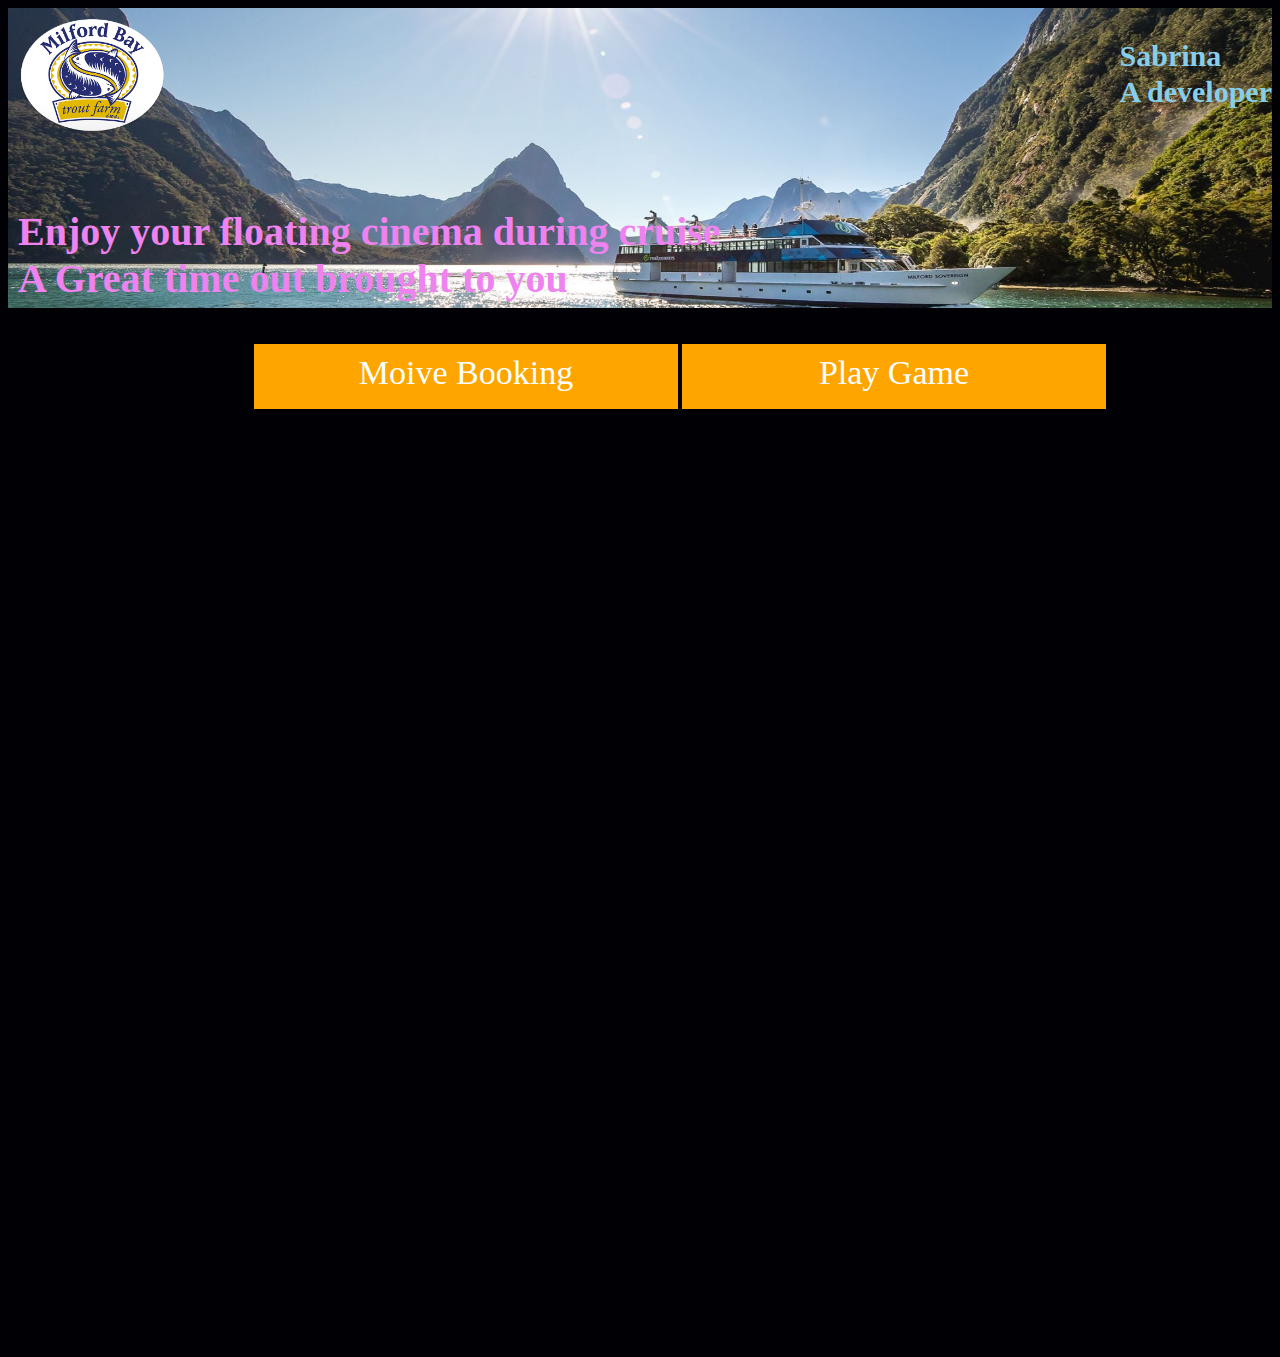
<file: index.html>
<!DOCTYPE html>
<html>
<head>
<meta charset="utf-8">
<title>project2</title>
<link rel="stylesheet" type="text/css" href="css/style.css">
<script src="https://ajax.googleapis.com/ajax/libs/jquery/3.2.1/jquery.min.js"></script>
</head>
<body>
<div id="containter"><div id="img1">
<img src="img/img3.jpg".jpg" alt="" />
</div>
<div id="img2"><img src="img/img4.jpg" alt="" /></div>
<div id="img3"><img src="img/img5.jpg" alt="" /></div>
<figure>Enjoy your floating cinema during cruise</br>
A Great time out brought to you</figure>
<div id="milford"><img src="img/img1.png" alt=""/></div>
<p id="me">Sabrina<br />A developer<br />
 
</div>
<div class="btn">

<ul>
<li id = "book">Moive Booking</li>
<div id = "lst">
    <a href="florence.html">Florence</a><br/>
    <a href="ronald.html">Ronald</a>
    </div>
<li><a href="game1/game.html">Play Game</a></li>

</ul>
</div>
<canvas id="c" z-index:2 width="300" height="300"></canvas>
<script type="text/javascript">
        $(function(){
			$("#book").click(function(){
			$("#lst").slideToggle(100);
			});
		});
var c,
	ctx,
	w,
	h,
	cx,
	cy,
	branches,
	startHue,
	tick;

function rand( min, max ) {
	return Math.random() * ( max - min ) + min;
}

function randInt( min, max ) {
	return Math.floor( min + Math.random() * ( max - min + 1 ) );
};

function Branch( hue, x, y, angle, vel ) {
	var move = 15;
	this.x = x + rand( -move, move );
	this.y = y + rand( -move, move );
	this.points = [];
	this.angle = angle != undefined ? angle : rand( 0, Math.PI * 1 );
	this.vel = vel != undefined ? vel : rand( -4, 4 );
	this.spread = 0;
	this.tick = 0;
	this.hue = hue != undefined ? hue : 200;
	this.life = 1;
	this.decay = 0.0015;
	this.dead = false;
	
	this.points.push({
		x: this.x,
		y: this.y
	});
}

Branch.prototype.step = function( i ) {
	this.life -= this.decay;
	if( this.life <= 0 ) {
		this.dead = true;	
	}
	
	if( !this.dead ) {
		var lastPoint = this.points[ this.points.length - 1 ];
		this.points.push({
			x: lastPoint.x + Math.cos( this.angle ) * this.vel,
			y: lastPoint.y + Math.sin( this.angle ) * this.vel
		});
		this.angle += rand( -this.spread, this.spread );
		this.vel *= 0.99;
		this.spread = this.vel * 0.04;
		this.tick++;
		this.hue += 0.3;
	} else {
		branches.splice( i, 1 );
	}
};

Branch.prototype.draw = function() {
	if( !this.points.length || this.dead ) {
		return false;
	}
	
	var length = this.points.length,
		i = length - 1,
		point = this.points[ i ],
		lastPoint = this.points[ i - randInt( 5, 100 ) ];
		//jitter = 8;
	if( lastPoint ) {
		var jitter = 2 + this.life * 6;
		ctx.beginPath();
		ctx.moveTo( lastPoint.x, lastPoint.y );
		ctx.lineTo( point.x + rand( -jitter, jitter ), point.y + rand( -jitter, jitter ) );
		ctx.lineWidth = 1;
		var alpha = this.life * 0.075;
		ctx.strokeStyle = 'hsla(' + ( this.hue + rand( -10, 10 ) ) + ', 70%, 40%, ' + alpha + ')';
		ctx.stroke();
	}
}

function init() {
	c = document.getElementById( 'c' );
	ctx = c.getContext( '2d' );
	startHue = 220;
	branches = [];
	reset();
	loop();
}

function reset() {
	w = window.innerWidth;
	h = window.innerHeight;
	cx = w / 2;
	cy = h / 2;
	branches.length = 0;
	c.width = w;
	c.height = h;
	tick = 0;
	
	
	for( var i = 0; i < 500; i++ ) {		
		branches.push( new Branch( startHue, cx, cy) );
	}
}

function step() {
	var i = branches.length;
	while( i-- ) { branches[ i ].step( i ) }
	tick++;
}

function draw() {
	var i = branches.length;
	if( tick < 450 ) {
		ctx.save();
		ctx.globalCompositeOperation = 'lighter';
		ctx.globalAlpha = 0.002;
		ctx.translate( cx, cy );
		var scale = 1 + tick * 0.00025 ;
		ctx.scale( scale, scale );
		ctx.translate( -cx, -cy );
		ctx.drawImage( c, rand( -150, 150 ), rand( -150, 150 ) );
		ctx.restore();
	}
	
	ctx.globalCompositeOperation = 'lighter';
		while( i-- ) { branches[ i ].draw() }
}

function loop() {
	requestAnimationFrame( loop );
	step();
	draw();
	step();
	draw();
}

window.addEventListener( 'resize', reset );
window.addEventListener( 'click', function() {
	startHue += 60;
	reset();
});

init();
      
		
    </script>


</body>
</html>
</file>
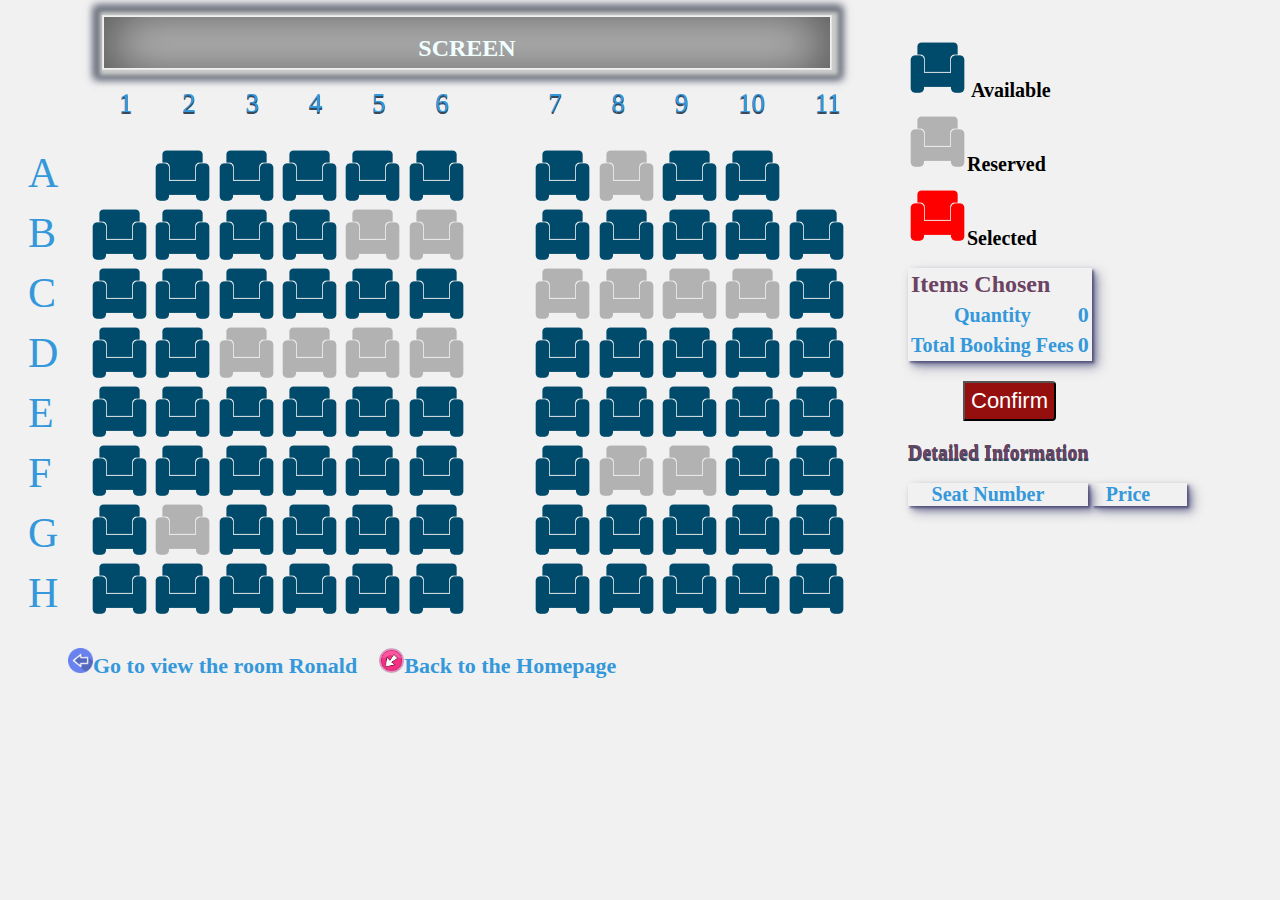
<file: florence.html>
<!DOCTYPE html>
<html>
<meta name="viewport" content="width=device-width, initial-scale=1" />
<script src="https://ajax.googleapis.com/ajax/libs/jquery/3.2.1/jquery.min.js"></script>
<script src="https://ajax.aspnetcdn.com/ajax/jQuery/jquery-3.2.1.min.js"></script>
<link rel="stylesheet" type="text/css" href="stylesheet.css">
    <body>
	<div style="width:1250px;">
	<div style="width:50px; height:416px;float:left;">
	<span id="row">A B C D E F G H</span>
    </div>
	<div style="width:830px;float:left;">
    <h2>SCREEN</h2>
    <span id="col">1 2 3 4 5 6&nbsp;&nbsp;7 8 9 10 11</span>
   	<div class="pic" style="vertical-align:top;"></div>  
   	<span style="margin:10px"><a href="ronald.html"><img style="width:25px" src="img/back.png" alt=""/>Go to view the room Ronald</a>&nbsp;&nbsp;</span>
    <span><a href="index.html"><img style="width:25px" src="img/back2.png" alt=""/>Back to the Homepage</a></span>	
	</div>
	<div style="width:280px;margin:20px;float:left;height:528px">
	<span id="description" style="vertical-align:top;">
    <img style="pointer-events: none;" src="img/seat.png" alt=""/> <span class="des">Available</span><br/>
    <img style="filter:grayscale(100%) invert(88%); pointer-events: none;" src="img/seat.png" alt=""/><span class="des">Reserved</span><br/>
    <img style="filter: invert(100%) saturate(15); pointer-events: none;" src="img/seat.png" alt=""/><span class="des">Selected</span><br/>
    </span>  
	<br/>
    <table class="info" style="height:90px;vertical-align:top;">   
    <tr>
	<th style="text-align:left;color:#6c4363;font-size:24px">Items Chosen</th>
	</tr>
	<tr>
    <th>Quantity</th>
    <td id="Q">0</td>    
    </tr>    
    <th>Total Booking Fees</th>
    <td id="S1">0</td>    
    </tr>
    </table>
    <input id="btn" type="button" value="Confirm" style="height:40px;vertical-align:top;"/>    
    <div  style="width:280px;vertical-align:top;position:relative;">    
	<span id="subtitle">Detailed Information</span> 
	<div  style="width:180px;display:inline-block;">	 
    <ul class="info basic">      
    <li id="info1">Seat Number</li>    
    </ul> 	
	</div>
	<div style="width:95px;display:inline-block;">
    <ul class="info count" >    
    <li id="info2">Price</li>     
    </ul>	
	</div>
	</div>
	</div>	
	<div style="clear:both;"></div>
	</div>      
    
    <script type="text/javascript">
        function Seat(index,num,type,price){
        this.index = index;
        this.num = num;
        this.type =type;
        this.price = price;}
        
   		var seat = [];
   		var xmlhttp;

   		if (window.XMLHttpRequest) {// code for IE7+, Firefox, Chrome, Opera, Safari
	  	xmlhttp=new XMLHttpRequest();
		}
		else {// code for IE6, IE5	
	  	xmlhttp=new ActiveXObject("Microsoft.XMLHTTP");
		}
		xmlhttp.open("GET","florence.xml",false);
		xmlhttp.send();
		xmlDoc=xmlhttp.responseXML;
		var x=xmlDoc.getElementsByTagName("Seat");

		var sIndex=0;
		var sNum='';
		var sType='';
		var sPrice=0;
		
		for(i=0;i<x.length;i++){
			sIndex=x[i].getElementsByTagName("index")[0].childNodes[0].nodeValue;
			sNum=x[i].getElementsByTagName("number")[0].childNodes[0].nodeValue;
			sType=x[i].getElementsByTagName("type")[0].childNodes[0].nodeValue;
			sPrice=x[i].getElementsByTagName("price")[0].childNodes[0].nodeValue;			
			var s = new Seat(sIndex,sNum,sType,sPrice);
			seat[i]=s;
		}
        
        var m =$(".pic")[0];
        
            for(i=0;i<seat.length;i++)
            { 
                var s = document.createElement("img");
                s.setAttribute("class",seat[i].type);
                s.setAttribute("index",seat[i].index);
                s.setAttribute("snum",seat[i].num);	
                s.setAttribute("cost",seat[i].price);
                s.src="img/seat.png";	
                m.appendChild(s);
            }  
		var N=[];
		var Nh=[];
        	
            $('.available').click(function(){
            	if($(this).hasClass("Reserved")){
            		alert("This seat has been reserved! Please choose another one.");
            		return;
            	}            	
            	if($(this).attr("class")=="available") $(this).removeClass().addClass("select");
            	else $(this).removeClass().addClass("available");            	
				
				var l =$(".select");
				
				$("#Q").html(l.length); 
					
				var LI1= document.createElement("li");
						  LI1.innerHTML =$(this).attr("snum");
						  LI1.setAttribute("name",$(this).attr("snum"));
						  
				var LI2= document.createElement("li");
						  LI2.innerHTML="$" + $(this).attr("cost");
						  LI2.setAttribute("name",$(this).attr("snum"));				
				
					N.push(parseInt($(this).attr("cost")));
					Nh.push(($(LI1).html().toString()));
					var sum=0;
					if(l.length==0) {
						sum=0;
						N.length=0;
						Nh.length=0;
						$("li[name="+$(this).attr("snum")+"]").remove();}
					
					else if($(this).attr("class")=="select"){
						$("#info1").after(LI1);	
						$("#info2").after(LI2);	
						
						sum =N.reduce(function(x,y){return x+y;});					
						
						}
					else if($(this).attr("class")=="available"){
						var u = Nh.indexOf(($(this).attr("snum")).toString());
						N.pop();Nh.pop();
						N.splice(u,1);Nh.splice(u,1);
						$("li[name="+$(this).attr("snum")+"]").remove();
						sum =N.reduce(function(x,y){return x+y;});}
						
			$("#S1").html("&nbsp;$"+sum);		
                                                    });	
			$("#btn").click(function(){
			if($("#Q").html()==0) alert("You haven't chosen any seat yet.");
			else{
			var c =confirm("Are you sure you want to make this booking and pay for it?");
			if(c==true) {
						alert("Payment received.You have booked tickets successfully.Thank you.");	
						$("#info1").siblings().remove();
						$("#info2").siblings().remove();
						sum=0;
						N.length=0;
						Nh.length=0;
						$("#S1").html(0);
						$("#Q").html(0);						
						$(".select").removeClass().addClass("Reserved");
						}
			else alert("You have cancelled this booking.");	}
									});
													
			$(document).on("click",".Reserved",function () {
				alert("This seat has been reserved! Please choose another one.");
			});
            
    </script>
    </body>
</html>
</file>
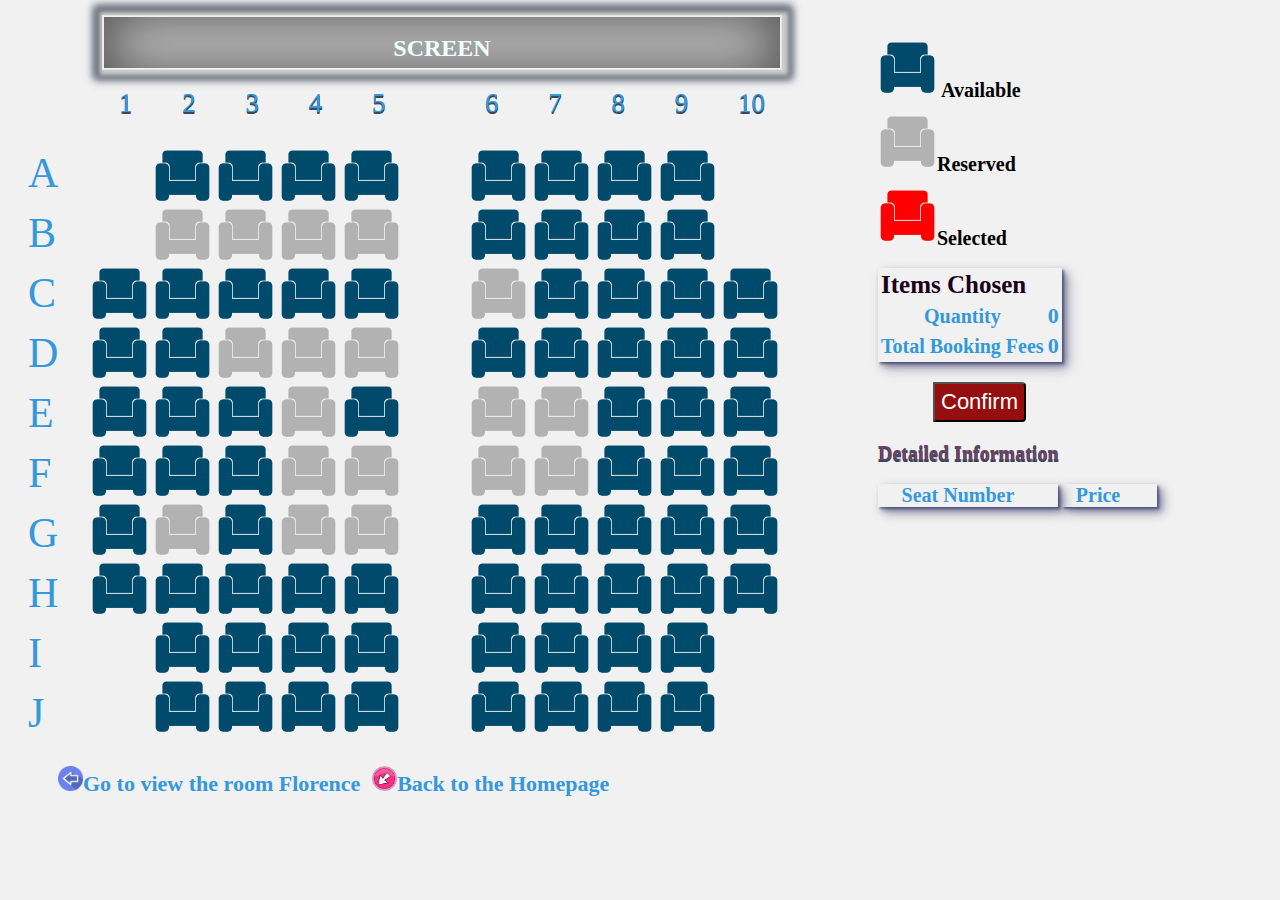
<file: ronald.html>
<!DOCTYPE html>
<html>
<meta name="viewport" content="width=device-width, initial-scale=1" />
<script src="https://ajax.googleapis.com/ajax/libs/jquery/3.2.1/jquery.min.js"></script>
<link rel="stylesheet" type="text/css" href="stylesheet2.css">
<body>
	<div style="width:1235px;">
	<div style="width:50px; height:520px;float:left;">
	<span id="row">A B C D E F G H I J</span>
    </div>
    <div style="width:800px;height=910px;float:left;">
	<h2>SCREEN</h2>
	<span id="col">1 2 3 4 5&nbsp;&nbsp;6 7 8 9 10</span>
	
	<div class="pic" style="vertical-align:top;"></div>
	<span><a href="florence.html"><img style="width:25px" src="img/back.png" alt=""/>Go to view the room Florence</a>&nbsp;&nbsp;</span>
    <span><a href="index.html"><img style="width:25px" src="img/back2.png" alt=""/>Back to the Homepage</a></span>
	</div>

	<div style="width:300px;margin:20px;float:left;height:488px">
	<span id="description" style="vertical-align:top;">
    <img style="pointer-events: none;" src="img/seat.png" alt=""/> <span class="des">Available</span><br/>
    <img style="filter:grayscale(100%) invert(88%); pointer-events: none;" src="img/seat.png" alt=""/><span class="des">Reserved</span><br/>
    <img style="filter: invert(100%) saturate(15); pointer-events: none;" src="img/seat.png" alt=""/><span class="des">Selected</span><br/>
    </span>   
	<br/>
    <table class="info" style="height:90px;vertical-align:top;">   
    <tr>
	<th style="text-align:left;color:#1a001a;font-size:25px">Items Chosen</th>
	</tr>
	<tr>
    <th>Quantity</th>
    <td id="Q">0</td>    
    </tr>    
    <th>Total Booking Fees</th>
    <td id="S1">0</td>    
    </tr>
    </table>
    <input id="btn" type="button" value="Confirm" style="height:40px;vertical-align:top;"/>    
    <div  style="width:280px;vertical-align:top;position:relative;">
	<div  style="width:180px; display:inline-block;">
	<span id="subtitle">Detailed Information</span>
    <ul class="info basic">    
    <li id="info1">Seat Number</li>    
    </ul>
	</div>
	<div style="width:95px;display:inline-block;">
    <ul class="info count" >    
    <li id="info2">Price</li>     
    </ul>	
	</div>
	</div>
	</div>
	
	<div style="clear:both;"></div>
	</div> 

<script>
		function Seat(index,num,type,price){
        this.index = index;
        this.num = num;
        this.type =type;
        this.price = price;}
   		var seat = [];
   		var xmlhttp;

   		if (window.XMLHttpRequest) {// code for IE7+, Firefox, Chrome, Opera, Safari
	  	xmlhttp=new XMLHttpRequest();
		}
		else {// code for IE6, IE5	
	  	xmlhttp=new ActiveXObject("Microsoft.XMLHTTP");
		}
		xmlhttp.open("GET","ronald.xml",false);
		xmlhttp.send();
		xmlDoc=xmlhttp.responseXML;
		var x=xmlDoc.getElementsByTagName("Seat");

		var sIndex=0;
		var sNum='';
		var sType='';
		var sPrice=0;
		
		for(i=0;i<x.length;i++){
			sIndex=x[i].getElementsByTagName("index")[0].childNodes[0].nodeValue;
			sNum=x[i].getElementsByTagName("number")[0].childNodes[0].nodeValue;
			sType=x[i].getElementsByTagName("type")[0].childNodes[0].nodeValue;
			sPrice=x[i].getElementsByTagName("price")[0].childNodes[0].nodeValue;			
			var s = new Seat(sIndex,sNum,sType,sPrice);
			seat[i]=s;
		}
  
	var m =$(".pic")[0];
	
		for(i=0;i<seat.length;i++)
            { 
                var s = document.createElement("img");
                s.setAttribute("class",seat[i].type);
                s.setAttribute("index",seat[i].index);
                s.setAttribute("snum",seat[i].num);	
                s.setAttribute("cost",seat[i].price);
                s.src="img/seat.png";
                m.appendChild(s);
            }  
            var N=[];
		var Nh=[];
        	
            $('.available').click(function(){
            	if($(this).hasClass("Reserved")){
            		alert("This seat has been reserved! Please choose another one.");
            		return;
            	}            	
            	if($(this).attr("class")=="available") $(this).removeClass().addClass("select");
            	else $(this).removeClass().addClass("available");            	
				var l =$(".select");
				
				$("#Q").html(l.length); 
					
				var LI1= document.createElement("li");
						  LI1.innerHTML =$(this).attr("snum");
						  LI1.setAttribute("name",$(this).attr("snum"));
						  
				var LI2= document.createElement("li");
						  LI2.innerHTML="$" + $(this).attr("cost");
						  LI2.setAttribute("name",$(this).attr("snum"));				
				
					N.push(parseInt($(this).attr("cost")));
					Nh.push(($(LI1).html().toString()));
					var sum=0;
					if(l.length==0) {
						sum=0;
						N.length=0;
						Nh.length=0;
						$("li[name="+$(this).attr("snum")+"]").remove();}
					
					else if($(this).attr("class")=="select"){
						$("#info1").after(LI1);	
						$("#info2").after(LI2);	
						
						sum =N.reduce(function(x,y){return x+y;});					
						
						}
					else if($(this).attr("class")=="available"){
						var u = Nh.indexOf(($(this).attr("snum")).toString());
						N.pop();Nh.pop();
						N.splice(u,1);Nh.splice(u,1);
						$("li[name="+$(this).attr("snum")+"]").remove();
						sum =N.reduce(function(x,y){return x+y;});}
						
			$("#S1").html("  $"+sum);		
                                                    });	
			$("#btn").click(function(){
			if($("#Q").html()==0) alert("You haven't chosen any seat yet.");
			else{
			var c =confirm("Are you sure you want to make this booking and pay for it?");
			if(c==true) {
						alert("Payment received.You have booked tickets successfully.Thank you.");	
						$("#info1").siblings().remove();
						$("#info2").siblings().remove();
						sum=0;
						N.length=0;
						Nh.length=0;
						$("#S1").html(0);
						$("#Q").html(0);
						$(".select").removeClass().addClass("Reserved");
						}
			else alert("You have cancelled this booking.");	}
									});
													
			$(document).on("click",".Reserved",function () {
				alert("This seat has been reserved! Please choose another one.");
			});	
</script>
</body>
</html>
</file>
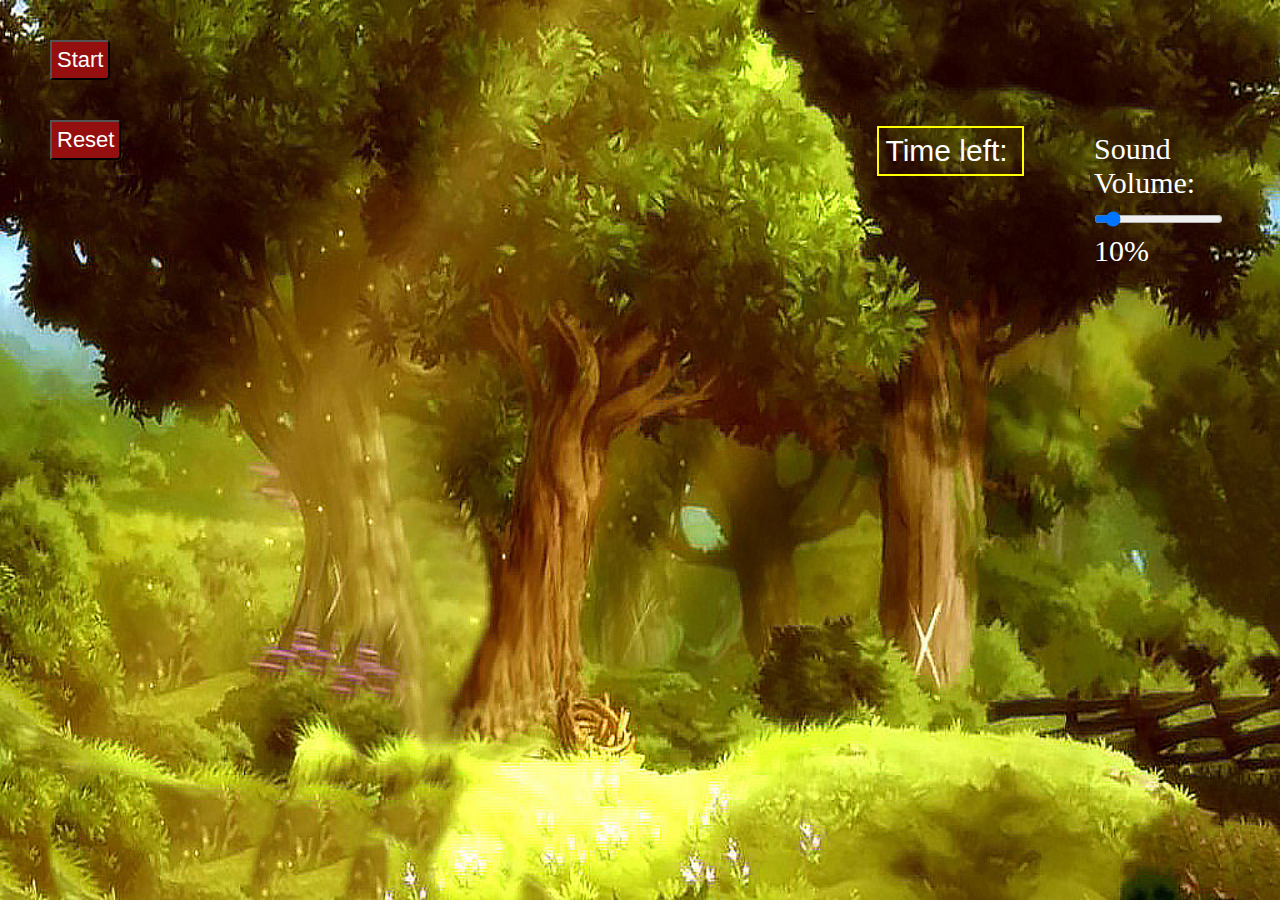
<file: game1/game.html>
<!DOCTYPE html>
<html>
<head>
	<meta charset="utf-8">
	<meta name="viewport" content="width=device-width,initial-scale=1.0">
	<title>Project2-Task2</title>
	<script src="https://code.jquery.com/jquery-3.2.1.min.js"></script>
	<link href="style.css" rel="stylesheet" type="text/css">
	
</head>
<body>
	<div style="width:1200px">
	<div style="margin-left: 50px; margin-top: 20px;">
		<button class="btn" onclick="ToStart()">Start</button><br/>
		<button class="btn" onclick="ToReset()">Reset</button>
		<p class="countdown">Time left: <span id="Timer"></span></p>
	</div>
	
	<div style="width:180px" class="sound">				
				<span>Sound Volume:</span>
                <input type="range" min="0" max="100" value="10" id="soundvol">
                <lable id="vol">10%</lable><br/>                     
    </div>
    
	<div class="OrangeTree" style="width:1005px">		
		<canvas id="myCanvas" width="1000" height="636" tabindex="0">Canvas tag not supported
		</canvas>
	</div>
	</div>
	<script type="text/javascript">
		var time = Date.now();
		var timer;
		var player = new Image();
		//player.id = "player";
		//player.name = "forward";
		player.src="2.png";

		var m=200;
		var fruitage;		
		// = setInterval(createorange, 200);
		//todo change time 
		
		var appGrow;// = setInterval(orangeGrow, 25);
		//todo change time 
		
		var gameOverTime;
		//=setInterval(countTimeTillGameOver ,1000);
		var v=0.1; //volume

			//Play game music
		function playGameSound(){
			BGM.play();
		}

		//adjust the volume of BGM
		$("#soundvol").change(function(){			
			$("#vol").html($(this).val()+"%")
			var rr = parseInt($("#vol").html().trim())*0.01;		
			BGM.volume = rr;
		console.log(BGM.volume);
		});

	
		//To start the game
		function ToStart(){
			clearInterval(timer);
			clearInterval(fruitage);
			clearInterval(appGrow);
			clearInterval(gameOverTime);
			gameTime = 420000;
			timer = setInterval(run, 1);
			
			fruitage = setInterval(createOrange, 1000); //to generate oranges
			appGrow = setInterval(Grow, 300); //to make orange grow
			
			gameOverTime=setInterval(GameTime ,1000);
			BGM.addEventListener('ended', function() {
    			this.play();
				}, false);
			playGameSound();
		}

		function ToReset(){
		
		//Reset method, add a parameter to the url, so that when we reload the page, it will start directly.
		
			window.location.reload();
			
			// window.location.search += '&reload=true';
		}

		//get canvas
		var canvas = document.getElementById("myCanvas");
		ctx = canvas.getContext("2d");

		//add keysDown listener
		var keysDown = {};
		window.addEventListener('keydown', function(e) {
			keysDown[e.keyCode] = true;
		});
		window.addEventListener('keyup', function(e) {
			delete keysDown[e.keyCode];
		});


		var Oranges = [];

		//to determine if still need to create oranges		
		var generate = true;

		//sound init about 
		var ScoreSound = new Audio('coin.wav');
		var hitSound = new Audio('toing.mp3');
		ScoreSound.load();
		hitSound.load();
		var BGM = new Audio('bgm.mp3');		
		var gameOverSound = new Audio('gameover.wav');
		BGM.load();
		gameOverSound.load();
		var isGameOver = false;

		//
		function GameTime(){
			gameTime -= 1000;
			var minute  = parseInt(gameTime/60/1000, 10);
			var second  = parseInt(gameTime/1000 - minute*60, 10);
			document.getElementById("Timer").innerHTML = minute + " : " + second, 10;
			if (gameTime < 1000) {
				isGameOver = true;
				BGM.pause();
			}
		}

		//orange object
		function Orange(x, y, width, color){
			this.x = x;
			this.y = y;
			this.width = width;
			this.color = color;
		}
		//create orange 
		function createOrange(){
			if (generate) {
				var orange= new Orange();
				orange.x = parseInt(Math.random()*600) + 100;//create x position for an orange
				orange.y = parseInt(Math.random()*50) + 30;//create y position for an orange
				orange.width=6;
				ctx.beginPath(); //draw to the canvas
				ctx.arc(orange.x, orange.y, orange.width, 0, Math.PI * 2, true);
				ctx.fillStyle="#2ca323";//at first it's green
				ctx.fill();  
				Oranges.push(orange);//put orange into array
			}
		}

		//orange grow up, width should be less than 20, so that look like more beautiful
		function Grow(){
			for (var i = 0; i < Oranges.length; i++) {
				var orange = Oranges[i];
				if (orange.width < 30) {
				//if orange is small, size grow up
					orange.width++ ;

					//change color gradient
					var grd=ctx.createRadialGradient(orange.x, orange.y,1,orange.x,orange.y, orange.width);
					if (orange.width >= 5 && orange.width < 12) {
						grd.addColorStop(0,"#2ca323");
						grd.addColorStop(1,"#6da222");
					} else if (orange.width >= 12 && orange.width < 18) {
						grd.addColorStop(0,"#81a122");
						grd.addColorStop(1,"#c9ce2d");
					} else if (orange.width >= 18 && orange.width < 25) {
						grd.addColorStop(0,"#c9ce2d");
						grd.addColorStop(1,"#f4ad1f");
					} else if (orange.width >= 25 && orange.width < 30) {
						grd.addColorStop(0,"#f4ad1f");
						grd.addColorStop(1,"#f4ad1f");
					}
					orange.color = grd;
				}
				else{//otherwise, change to ripe
					var grd0=ctx.createRadialGradient(orange.x, orange.y,1,orange.x,orange.y, orange.width);
					grd0.addColorStop(0,"#f4ad1f");
					grd0.addColorStop(1,"#f4ad1f");
					orange.color = grd0;
				}
			}
		}

		var sc=0;//score

		// function changeVolume(volume){
			// 	if (volume>1) {
			// 	ScoreSound.volume = 1;
			// 	hitSound.volume = 1;
			// 	BGM.volume = 1;
			// 	gameOverSound.volume = 1;
			// 	}
			// else if (volume <0) {
			// 	ScoreSound.volume = 0.1;
			// 	hitSound.volume = 0.1;
			// 	BGM.volume = 0.1;
			// 	gameOverSound.volume = 0.1;
			// }
			// else {
			// 	ScoreSound.volume = volume;
			// 	hitSound.volume = volume;
			// 	BGM.volume = volume;
			// 	gameOverSound.volume = volume;
			// }
		// }
		var left = 0;
		//Update oranges,player and listen to the keys down
		function update(){
			if (Oranges.length > 20) {
				generate = false;
			}else{
				generate = true;
			}

			if (37 in keysDown ) {
					
				if(left == 0){
				 //player.setAttribute("class","flip");
				 switch(count%8){
						case 0:player.src="2r.png";
						break;
						case 1:player.src="cc1r.png";
						break;
						case 2:player.src="cc2r.png";
						break;
						case 3:player.src="cc3r.png";
						break;
						case 4:player.src="cc4r.png";
						break;
						case 5:player.src="cc5r.png";
						break;
						case 6:player.src="cc6r.png";
						break;
						case 7:player.src="cc7r.png";
						break;
					}
				}
				m=m-2;
				left = 1;
								
				// ctx.translate(1000,0);
				// ctx.scale(-1,1);				
				// ctx.drawImage(player,1000-player.width-m,400);		
				// ctx.restore;	
			}

			// if (38 in keysDown) {
			// 	//v+=0.03;
			// 	changeVolume(v);
			// 	ctx.save();
			// 	ctx.translate(1313,  733.5);
			// 	ctx.rotate(180 * Math.PI / 180);
			// 	ctx.drawImage(player, 85, -110.5, 226, 195);
			//   ctx.restore();

			// }

			if (39 in keysDown) {
				console.log(left);
				if(left == 1){				
				switch(count%8){
						case 0:player.src="2.png";
						break;
						case 1:player.src="cc1.png";
						break;
						case 2:player.src="cc2.png";
						break;
						case 3:player.src="cc3.png";
						break;
						case 4:player.src="cc4.png";
						break;
						case 5:player.src="cc5.png";
						break;
						case 6:player.src="cc6.png";
						break;
						case 7:player.src="cc7.png";
						break;
					}
				//player.removeAttribute("class","flip");				
				}
				m=m+2;	
				left = 0;				
			}

			// if (40 in keysDown) {
			// 	v-=0.03;
			// 	changeVolume(v);
			// }	
				updateOranges();
				ctx.drawImage(player,m,400);
		}
		
		//Detect collision on player or cart
		function collisionDetect(orange_x, orange_y,X_m,w,h,org) {
			if(left==0){
				if (orange_x >= X_m+70 && orange_x <= X_m+w && orange_y > h) return 1; //hitMan
				if (orange_x >= X_m+w && orange_x <=X_m+w*2 && orange_y >= h+40) return 2;//hitCart		
			}else{
				if (orange_x >= X_m+71 && orange_x <= X_m+w*2 && orange_y > h) return 1; //hitMan
				if (orange_x >= X_m+10 && orange_x <=X_m+70 && orange_y >= h+40) return 2;//hitCart
			}	
		}
		var count = 0;
		//clear canvas and draw the dropping oranges 
		function updateOranges() {
			ctx.clearRect(0,0, canvas.width,canvas.height);	
			for (var i = 0; i < Oranges.length; i++) {
				var orange = Oranges[i];
				var collision = collisionDetect(orange.x+15 , orange.y+15, m, 120, 440,orange);
				if (collision==1) {
					hitSound.currentTime = 0;
					hitSound.play();
					sc-=1;
				}else if (collision==2) {
					ScoreSound.currentTime = 0;
					ScoreSound.play();	
					count+=1;				
					sc+=1;

					if(left == 1){
					switch(count%8){
						case 0:player.src="2r.png";
						break;
						case 1:player.src="cc1r.png";
						break;
						case 2:player.src="cc2r.png";
						break;
						case 3:player.src="cc3r.png";
						break;
						case 4:player.src="cc4r.png";
						break;
						case 5:player.src="cc5r.png";
						break;
						case 6:player.src="cc6r.png";
						break;
						case 7:player.src="cc7r.png";
						break;
						}				
				
				}
					else{
						switch(count%8){
						case 0:player.src="2.png";
						break;
						case 1:player.src="cc1.png";
						break;
						case 2:player.src="cc2.png";
						break;
						case 3:player.src="cc3.png";
						break;
						case 4:player.src="cc4.png";
						break;
						case 5:player.src="cc5.png";
						break;
						case 6:player.src="cc6.png";
						break;
						case 7:player.src="cc7.png";
						break;
					}
					}
				}
				//draw oranges
				drop(orange, collision, i);
				ctx.beginPath(); 
				ctx.arc(orange.x, orange.y, orange.width, 0, Math.PI * 2, true);
				ctx.fillStyle=orange.color;
				ctx.fill();  
			}
			//Update Score
			writeScore(sc);	
		}

		//drop orange when orange size is large than 30 
		//remove the orange from the array if it hits the cart or man or on the ground
		function drop(orange, c, index){
			if (orange.width >= 30) {
				//begin to move
				if (orange.y < 656) {
					orange.y += 0.8;
				}
				if (c!=undefined || orange.y >= 656) {//remove
					Oranges.splice(index, 1);
				}
			}
		}

		//write score
		function writeScore(sc) {
			ctx.font = '28px "Arial"';
			ctx.fillStyle = "Yellow";
			ctx.fillText("Score: " +sc, 50, 200);
		}
		//game over
		function GameOver(){
			ctx.font = '48px "Arial"';
			ctx.fillStyle = "Yellow";
			ctx.fillText("Game Over", 410, 310);
		}

		function run() {
			update((Date.now() - time) / 1000);
			time = Date.now();
			if (isGameOver) {
				clearInterval(timer);
				clearInterval(fruitage);
				clearInterval(appGrow);
				clearInterval(gameOverTime);
				GameOver();
				gameOverSound.play();
			}
		}
	</script>
</body>
</html>
</file>
<file: css/style.css>
@font-face {
  font-family: 'Monoton';
  font-style: normal;
  font-weight: 400;
  src: local('Monoton'), local('Monoton-Regular'), url(http://themes.googleusercontent.com/static/fonts/monoton/v4/AKI-lyzyNHXByGHeOcds_w.woff) format('woff');
}

body{
	z-index:-1;
	background-color:#000005; 
}
#c{
	z-index:2;
	left:0;	
}

.flip{
  transform:scale(-1,1);
}

#containter{
	width:100%;
	height:300px;
	overflow:hidden;
	position:relative;
}

p {
    font-size: 16px;
    line-height: 1.2;
	font-weight: 250;
}

form{
	border-width:thin;
	border-color:black;
}
	
#img1 img{
    width: 100%;
	float:left;
	position: absolute;
	opacity:0;
    animation: mymove 15s 1;
	overflow:hidden;
}

#img2 img{
    width: 100%;
    height: 300px;
	float:left;
	position: absolute;
	opacity:0;
    animation: mymove2 15s 1;
}

#img3 img{
    width: 100%;
	height:300px;
	float:left;
	margin-right:0px;	
	position: absolute;
	opacity:1;
    animation: mymove3 15s 1;
	overflow:hidden;
}

#me{
	font-size:30px;
	color:skyblue;
	font-weight:bold;
	position:absolute;
	right:0px;
	animation: std 20s 2s 1;
}
	

figure{
	font-size:40px;
	top:50%;
	color:violet;
	font-weight:bold;
	position:absolute;
	float:left;
	margin-left:0;
	animation: logo 10s 3;
	padding:10px;
}
#milford img{
		width:150px;
		position:absolute;
		left: 10px;
		top:10px;
		animation-name:makeLink;
		animation-duration: 6s;
		animation-delay: 10s;
		animation-iteration-count: infinite;
}



.btn{
	width: 100%;
	padding:20px;	
	display: inline-block;
	text-align: center;
	
}

.btn ul{}
		.btn ul li{
			display: inline-block;
			height: 45px;
			width:33%;			
			background: orange;		
			color: white;
				padding: 10px;	
				text-align: center;
				font-size:34px;			
								
		}
		.btn ul li:hover{
			cursor:pointer;
			font-size:46px;			
			text-shadow: 0 0 10px #fff,
               0 0 20px  #fff,
               0 0 30px  #fff,
               0 0 40px  #B6FF00,
               0 0 70px  #B6FF00,
               0 0 80px  #B6FF00,
               0 0 100px #B6FF00,
               0 0 150px #B6FF00;
		}
		#book{
			position:relative;
		}
		
		#lst {
			position: absolute;			
			display:none;
			left:210px;			
		}
		
		#lst a{					
			font-size:40px;
			color:#FF1177;
  			font-family:Monoton;
			display:block;
			text-decoration:none;			
		}
		#lst a:hover{			
			animation: neon1 1.5s ease-in-out infinite alternate;
		}
			.btn ul li a{				
				text-decoration:none;
				color: white;	
			}				

section.section1 {
    width: 50%;
    float: left;
    margin: 20px 0;
    padding: 10px;
    background: #fff;
}


@keyframes makeLink{
		0% {left:50px; top:20px; color:yellow;opacity:0.2;}
		50% {left:50px; top:150px; color:red; opacity:1;}
		100%{left: 50px; top:20px;color:skyblue;opacity:0.5;}
	}
	
@keyframes std{
	0%{ right:-200%;}
	50%{ right:-100%;}
	75%{ right:0;  font-size: 50px; color:darkgoldenrod;}
	85%{right:15%; font-size:90px;}
	100%{right:30%; font-size:30px;}
}

@keyframes logo {
    0%   {top: -500%;}
    15%  {top: -400%;}
	30%  {top: -200%;}
	35%  {top: -150%;}
	40%  {top: -100%;}
	45%  {top: -50%;}
	50%  {top: 0;}
	55%  {top: 10%; font-size:80px; color:yellow; opacity:0.3}
	60%  {top: 30%; font-size:100px; color:purple; opacity:0.5}
    75%  {top:40%; font-size:120px; color:blue; opacity:0.7}
	85%  {top:50%; font-size:0px; color:pink; opacity:1}
	90%  {top:70%; font-size:0px; color:teal; opacity:0.5}
	95%  {top:85%; font-size:50px; color:blue; opacity:0.7}
    100% {top:100%; font-size:80px; color:darkgreen; opacity:0.2}
}

@keyframes mymove {
    0%   {left: 0;opacity:1;}
    25%  {left: -100%;opacity:1;}
    75%  {left: -200%;opacity:1;}
    100% {left: -300%;opacity:1;}
}

@keyframes mymove2 {
    0%   {top: -300%;opacity:1;}
    25%  {top: -200%;opacity:1;}
    75%  {top: -100%;opacity:1;}
    100% {top: 0;opacity:1;}
}

@keyframes mymove3 {
    0%   {top: -300%;opacity:1;}
    25%  {top: 10%;opacity:1;}
    75%  {top: 20;opacity:1;}
    100% {top: 0;opacity:0;}
}
/*glow*/
@keyframes neon1 {
  from {
    text-shadow: 0 0 10px #fff,
               0 0 20px  #fff,
               0 0 30px  #fff,
               0 0 40px  #FF1177,
               0 0 70px  #FF1177,
               0 0 80px  #FF1177,
               0 0 100px #FF1177,
               0 0 150px #FF1177;
  }
  to {
    text-shadow: 0 0 5px #fff,
               0 0 10px #fff,
               0 0 15px #fff,
               0 0 20px #FF1177,
               0 0 35px #FF1177,
               0 0 40px #FF1177,
               0 0 50px #FF1177,
               0 0 75px #FF1177;
  }
}
</file>
<file: stylesheet.css>
@charset "utf-8";

@font-face {
  font-family: 'Iceland';
  font-style: normal;
  font-weight: 400;
  src: local('Iceland'), local('Iceland-Regular'), url(http://themes.googleusercontent.com/static/fonts/iceland/v3/F6LYTZLHrG9BNYXRjU7RSw.woff) format('woff');
}
@font-face {
  font-family: 'Pacifico';
  font-style: normal;
  font-weight: 400;
  src: local('Pacifico Regular'), local('Pacifico-Regular'), url(http://themes.googleusercontent.com/static/fonts/pacifico/v5/yunJt0R8tCvMyj_V4xSjafesZW2xOQ-xsNqO47m55DA.woff) format('woff');
}
body{
	background:#f1f1f1;
}
div.pic{
	width:760px;	
    display:flex;
    align-items:center;
    flex-wrap:wrap;
    justify-content:space-around;
	padding:30px;}
img{
	width:59px;
}
	
div{
	display:inline-block;
}

element.style{
	
	left:20px;	
}

.Invisible{
	pointer-events: none;
	opacity: 0;
}
.Reserved{
	filter:grayscale(100%) invert(88%);
}
.select{	
	filter: invert(100%) saturate(15);
	width:59px;	
}
h2 {
	font-family:Iceland;
	color:azure;
	vertical-align:top;	
	text-align:center;
	width:690px;
	height:15px;
	margin-left:45px;
	margin-top:8px;
	display:inline-block;
	padding:18px;
	border:1px solid transparent;
	box-shadow: 2px 1px 4px 5px #cccccc, 1px 0px 8px 10px #6d7479, 1px 0px 8px 10px rgba(20%,20%,40%,0.6), 0px 1px 52px 8px #535353 inset; 
	outline: 1px solid #e5e5e5;	
}	

h2:hover{
    text-shadow: 0 0 10px #fff,
               0 0 20px #fff,
               0 0 30px #fff,
               0 0 40px #ff00de,
               0 0 70px #ff00de,
               0 0 80px #ff00de,
               0 0 100px #ff00de,
               0 0 150px #ff00de;
}


#col {
	vertical-align:bottom;	
	font-size:27px;
	color:#3498DB;
    text-shadow: 0px 1px 0px #34495E, 0px 2px 0px #34495E;
	width:737px;
	height:25px;
	word-spacing:43px;
	margin-left:61px;
	margin-top:2px;
	display:inline-flex;
	align-items:center;		
}
#row {	
	width:10px;	
	font-size:42px;
	color: #3498DB;
    font-family: verdana;    
	line-height:60px;
	margin-left:20px;
	margin-top:135px;	
	align-items:center;
	float:left;
	display:inline-block;				
}


.info {
	font-family: verdana;
	color:#3498DB;
	text-align:center;	
	box-shadow:2px 2px 2px rgba(20%,20%,40%,0.6),4px 4px 6px rgba(20%,20%,40%,0.4),6px 6px 12px rgba(20%,20%,40%,0.4);
	border:solid 1px thin;	
	font-size:20px;		
	font-weight: bolder;
}
.des{
	font-family: verdana;	
	font-size:20px;
	font-weight:bolder;
}
li .info count{
	width:90px;	
	text-align:left;	
	}
#info2{
	width:90px;
}
li{
	list-style-type: none;
	margin-left: -49px;
}
li .info basic{
	width:178px;	
	text-align:left;	
	}
#info1{
	width:178px;
}

select,td{
	font-size:22px;
}

#subtitle{	
	height:21px;
	width:240px;
	font-weight: bold;
	font-size:20px;
	text-align:left;	
	text-shadow: 0px 1px 0px #34495E, 0px 2px 0px #34495E;
	color:#6c4363;
	font-family: verdana;
	display:inline-block;	
}

#btn{	
	font-size:22px;    	
	color:white;
	margin: 20px auto;
    background-color: #950f0f;
    text-align: center;
    border-radius: 0 4px 4px 0;	
	height:40px;
	margin-left:55px;
	display: block;
}
#btn:hover{
			color:#ffff56;
			background-color:#1a001a;
			transform: translate3d(0, 25%, 0);
}

#description img{	
margin-top:10px;
	}

a{	
	position: relative;
	display:inline-block;
	font-family:Pacifico;
	font-size:22px; 
	color:#3498DB;
	text-decoration: none;
	font-weight: bold;
	}
a:hover{
  -moz-animation: neon1 1.5s ease-in-out infinite alternate;
  -moz-animation: neon1 1.5s ease-in-out infinite alternate;
  animation: neon1 1.5s ease-in-out infinite alternate; 
}
#poster img{	
	display:inline-block;
	float:left;
	width:333px;
	box-shadow:0px 0px 0px 5px #888888 inset,0px 0px 0px 5px #000000;	
	vertical-align:top;
}

@keyframes neon1 {
  from {
    text-shadow: 0 0 10px #fff,
               0 0 20px  #fff,
               0 0 30px  #fff,
               0 0 40px  #FF1177,
               0 0 70px  #FF1177,
               0 0 80px  #FF1177,
               0 0 100px #FF1177,
               0 0 150px #FF1177;
  }
  to {
    text-shadow: 0 0 5px #fff,
               0 0 10px #fff,
               0 0 15px #fff,
               0 0 20px #FF1177,
               0 0 35px #FF1177,
               0 0 40px #FF1177,
               0 0 50px #FF1177,
               0 0 75px #FF1177;
  }
}
</file>
<file: stylesheet2.css>
@charset "utf-8";

@font-face {
  font-family: 'Iceland';
  font-style: normal;
  font-weight: 400;
  src: local('Iceland'), local('Iceland-Regular'), url(http://themes.googleusercontent.com/static/fonts/iceland/v3/F6LYTZLHrG9BNYXRjU7RSw.woff) format('woff');
}
@font-face {
  font-family: 'Pacifico';
  font-style: normal;
  font-weight: 400;
  src: local('Pacifico Regular'), local('Pacifico-Regular'), url(http://themes.googleusercontent.com/static/fonts/pacifico/v5/yunJt0R8tCvMyj_V4xSjafesZW2xOQ-xsNqO47m55DA.woff) format('woff');
}
body{
	background:#f1f1f1;
}
div.pic{
	width:694px;	
    display:flex;
    align-items:center;
    flex-wrap:wrap;
    justify-content:space-around;
	padding:30px;}
img{
	width:59px;
}
	
div{
	display:inline-block;
}

element.style{
	
	left:20px;	
}

.Invisible{
	pointer-events: none;
	opacity: 0;
}
.Reserved{
	filter:grayscale(100%) invert(88%);
}
.select{	
	filter: invert(100%) saturate(15);
	width:59px;	
}
h2 {
	font-family:Iceland;
	color:azure;
	vertical-align:top;	
	text-align:center;
	width:640px;
	height:15px;
	margin-left:45px;
	margin-top:8px;
	display:inline-block;
	padding:18px;
	border:1px solid transparent;
	box-shadow: 2px 1px 4px 5px #cccccc, 1px 0px 8px 10px #6d7479, 1px 0px 8px 10px rgba(20%,20%,40%,0.6), 0px 1px 52px 8px #535353 inset; 
	outline: 1px solid #e5e5e5;	
}	

h2:hover{
    text-shadow: 0 0 10px #fff,
               0 0 20px #fff,
               0 0 30px #fff,
               0 0 40px #ff00de,
               0 0 70px #ff00de,
               0 0 80px #ff00de,
               0 0 100px #ff00de,
               0 0 150px #ff00de;
}


#col {
	vertical-align:bottom;	
	font-size:27px;
	color:#3498DB;
    text-shadow: 0px 1px 0px #34495E, 0px 2px 0px #34495E;
	width:737px;
	height:25px;
	word-spacing:43px;
	margin-left:61px;
	margin-top:2px;
	display:inline-flex;
	align-items:center;		
}
#row {	
	width:10px;	
	font-size:42px;
	color: #3498DB;
    font-family: verdana;    
	line-height:60px;
	margin-left:20px;
	margin-top:135px;	
	align-items:center;
	float:left;
	display:inline-block;				
}


.info {
	font-family: verdana;
	color:#3498DB;
	text-align:center;	
	box-shadow:2px 2px 2px rgba(20%,20%,40%,0.6),4px 4px 6px rgba(20%,20%,40%,0.4),6px 6px 12px rgba(20%,20%,40%,0.4);
	border:solid 1px thin;	
	font-size:20px;		
	font-weight: bolder;
}
.des{
	font-family: verdana;	
	font-size:20px;
	font-weight:bolder;
}
li .info count{
	width:90px;	
	text-align:left;	
	}
#info2{
	width:90px;
}
li{
	list-style-type: none;
	margin-left: -49px;
}
li .info basic{
	width:178px;	
	text-align:left;	
	}
#info1{
	width:178px;
}

select,td{
	font-size:22px;
}

#subtitle{	
	height:21px;
	width:240px;
	font-weight: bold;
	font-size:20px;
	text-align:left;	
	text-shadow: 0px 1px 0px #34495E, 0px 2px 0px #34495E;
	color:#6c4363;
	font-family: verdana;
	display:inline-block;	
}

#btn{	
	font-size:22px;    	
	color:white;
	margin: 20px auto;
    background-color: #950f0f;
    text-align: center;
    border-radius: 0 4px 4px 0;	
	height:40px;
	margin-left:55px;
	display: block;
}
#btn:hover{
			color:#ffff56;
			background-color:#1a001a;
			transform: translate3d(0, 25%, 0);
}

#description img{	
margin-top:10px;
	}

a{	
	position: relative;
	display:inline-block;
	font-family:Pacifico;
	font-size:22px; 
	color:#3498DB;
	text-decoration: none;
	font-weight: bold;
	}
a:hover{
  -moz-animation: neon1 1.5s ease-in-out infinite alternate;
  -moz-animation: neon1 1.5s ease-in-out infinite alternate;
  animation: neon1 1.5s ease-in-out infinite alternate; 
}
#poster img{	
	display:inline-block;
	float:left;
	width:333px;
	box-shadow:0px 0px 0px 5px #888888 inset,0px 0px 0px 5px #000000;	
	vertical-align:top;
}

@keyframes neon1 {
  from {
    text-shadow: 0 0 10px #fff,
               0 0 20px  #fff,
               0 0 30px  #fff,
               0 0 40px  #FF1177,
               0 0 70px  #FF1177,
               0 0 80px  #FF1177,
               0 0 100px #FF1177,
               0 0 150px #FF1177;
  }
  to {
    text-shadow: 0 0 5px #fff,
               0 0 10px #fff,
               0 0 15px #fff,
               0 0 20px #FF1177,
               0 0 35px #FF1177,
               0 0 40px #FF1177,
               0 0 50px #FF1177,
               0 0 75px #FF1177;
  }
}
</file>
<file: game1/style.css>
@charset "utf-8";
/* CSS Document */
* {
    margin: 0;
    padding: 0;
    box-sizing: border-box;
}

body{background: url("back.jpeg") no-repeat fixed;
	z-index: -1;
	filter: "progid:DXImageTransform.Microsoft.AlphaImageLoader(sizingMethod='scale')";
		-moz-background-size: 100% 100%;
			background-size: 100% 100%;
			overflow-y: hidden;
			overflow-x: hidden;}	

#myCanvas {	
	z-index:0;
	position:absolute;
	top:0px;
	left:100px;
}

.turn{
	transform:rotateY(180deg);
}
.countdown{
	z-index:3; 
	position:absolute;
	top:14%; 
	right:20%;
	font-size:30px;
	color:white;
	padding:6px;
	border:solid 2px yellow;
}

.sound{
	z-index:3; 
	position:absolute;
	width:280px;
	top:14%; 
	left:85%;
	font-size:30px;
	color:white;
	padding:6px;
}

#Timer{
            display:inline-block;
            z-index:3;
        }


p {
      font-family: 'Arial';
   }

.btn{
	z-index:10; 	
	top:24%; 
	left:5%;
	height:40px;
	font-size:22px;    	
	color:white;
	margin: 20px auto;
	padding: 5px;
    background-color: #950f0f;
    text-align: center;
    border-radius: 0 4px 4px 0;
}
</file>
